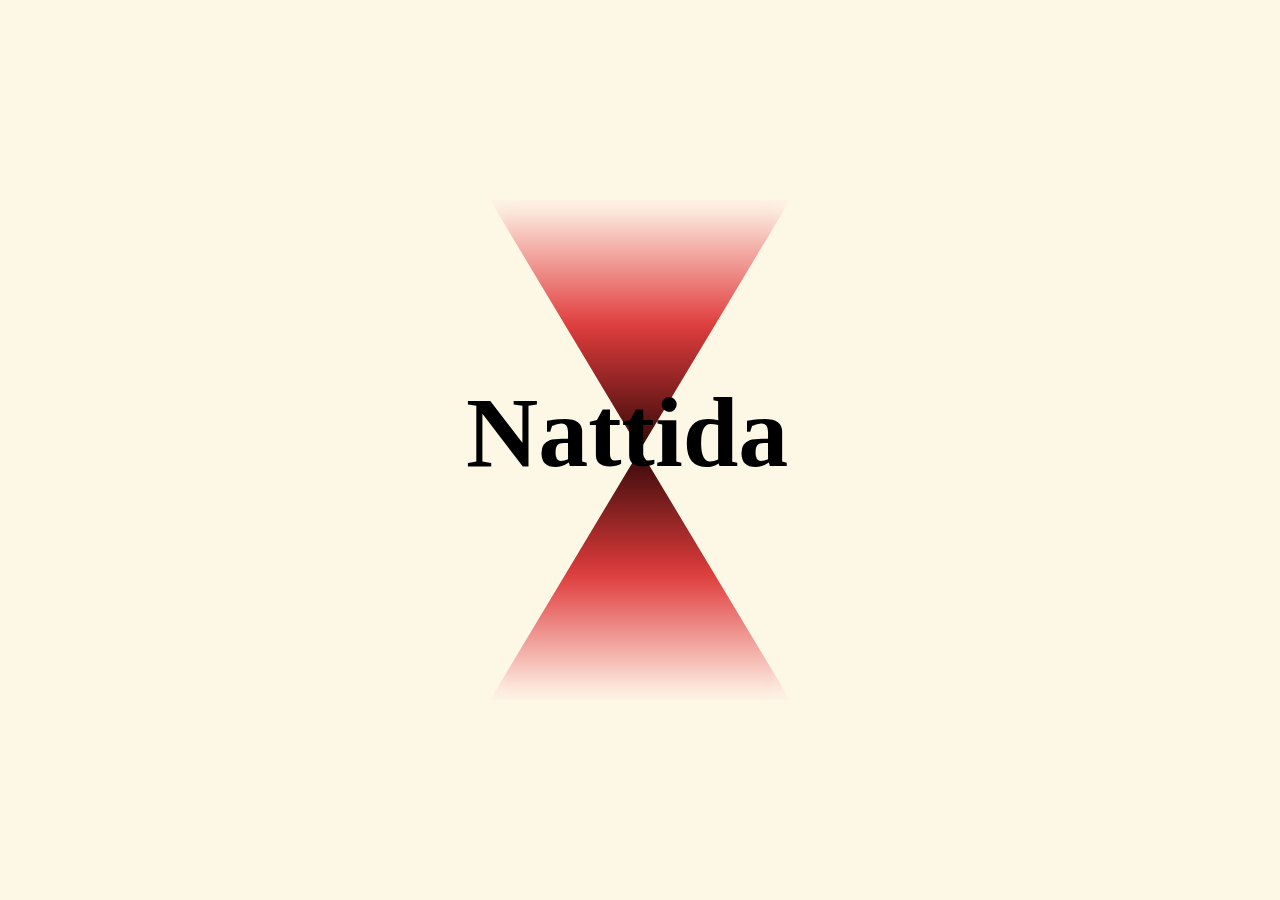
<file: index.html>
<!DOCTYPE html>
<html lang="en">
<head>
  <meta charset="UTF-8" />
  <meta name="viewport" content="width=device-width, initial-scale=1.0" />
  <title>Nattida Logo</title>
  <link rel="stylesheet" href="N.css" />
</head>
<body>
    <a href="Home.html" class="name">Nattida</a>
    <div class="logo">
    <div class="hourglass"></div>
    <div class="container"></div>
    <div class="triangle"></div>
  </div>
 </a>
</body>

</html>
</file>
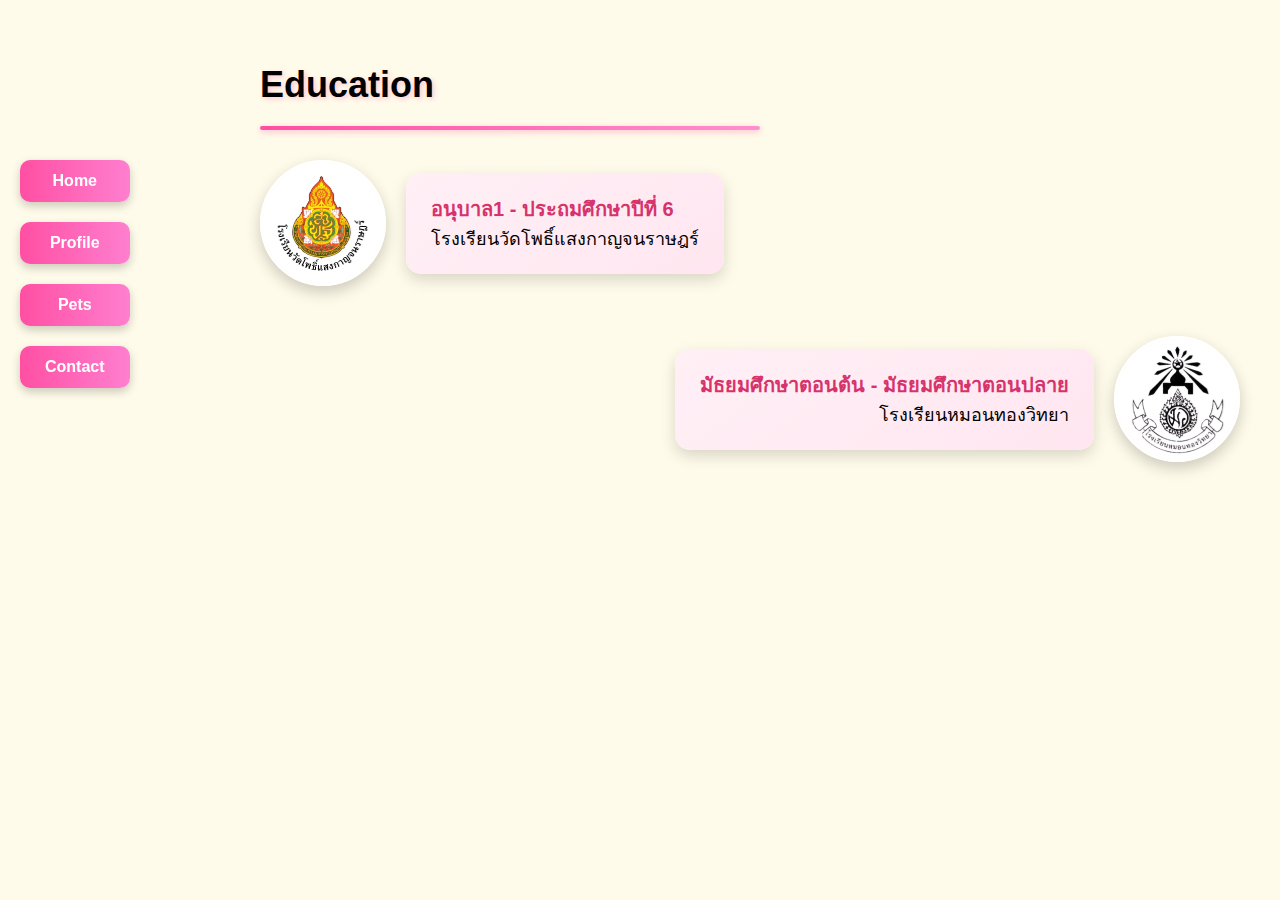
<file: Education.html>
<!DOCTYPE html>
<html lang="th">
<head>
  <meta charset="UTF-8">
  <title>Education</title>
  <link rel="stylesheet" href="Education.css">
</head>
<body>

  <!-- เมนูด้านซ้าย -->
  <div class="sidebar">
    <a href="Home.html">Home</a>
    <a href="Profile.html">Profile</a>
    <a href="pets.html">Pets</a>
    <a href="contact.html">Contact</a>
  </div>

  <!-- เนื้อหา -->
 <div class="content">
  <h1>Education</h1>
  <hr>

  <!-- โรงเรียนวัดโพธิ์ฯ ด้านซ้าย -->
<!-- โรงเรียนวัดโพธิ์ฯ ด้านซ้าย -->
<div class="school">
  <img src="school2.jpg" alt="โรงเรียนวัดโพธิ์แสงกาญจนราษฎร์" class="logo">
  <div class="text-box">
    <b>อนุบาล1 - ประถมศึกษาปีที่ 6</b><br>
    โรงเรียนวัดโพธิ์แสงกาญจนราษฎร์
  </div>
</div>

<!-- โรงเรียนหมอนทองวิทยา ด้านขวา -->
<div class="school reverse">
  <img src="school1.jpg" alt="โรงเรียนหมอนทองวิทยา" class="logo">
  <div class="text-box">
    <b>มัธยมศึกษาตอนต้น - มัธยมศึกษาตอนปลาย</b><br>
    โรงเรียนหมอนทองวิทยา
  </div>
</div>


</body>
</file>
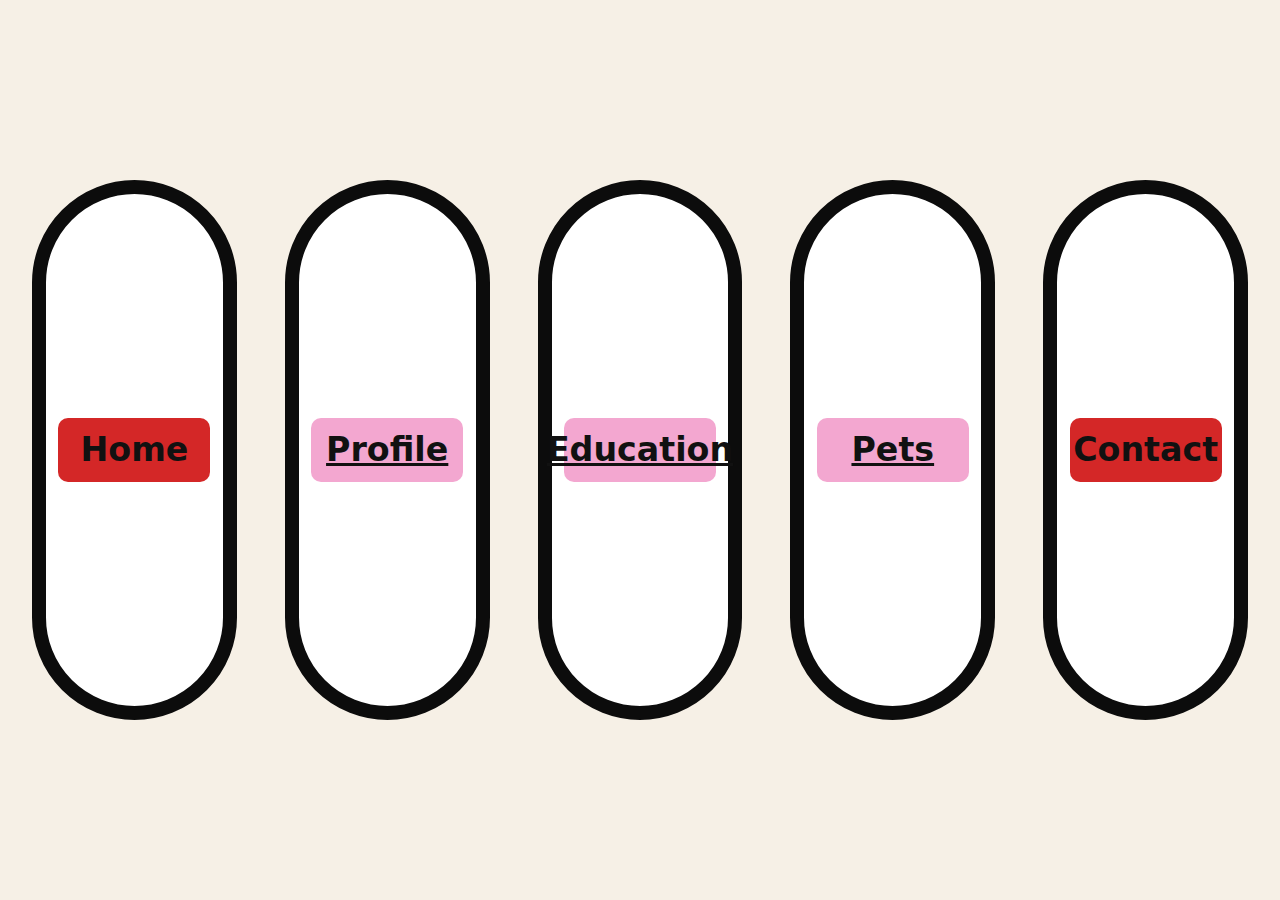
<file: Home.html>
<!DOCTYPE html>
<html lang="th">
<head>
  <meta charset="UTF-8" />
  <meta name="viewport" content="width=device-width, initial-scale=1" />
  <title>Pill Menu</title>
  <link rel="stylesheet" href="Home.css" />
</head>
<body>
  <main class="wrap">
    <div class="pill">
      <div class="label red">Home</div>
    </div>

    <div class="pill">
  <a href="Profile.html" class="label pink">Profile</a>
</div>

    

    <div class="pill">
  <a href="Education.html" class="label pink">Education</a>
</div>
    
<div class="pill">
  <a href="Pets.html" class="label pink">Pets</a>
</div>
    


    <div class="pill">
      <div class="label red">Contact</div>
    </div>
  </main>
</body>
</html>
</file>
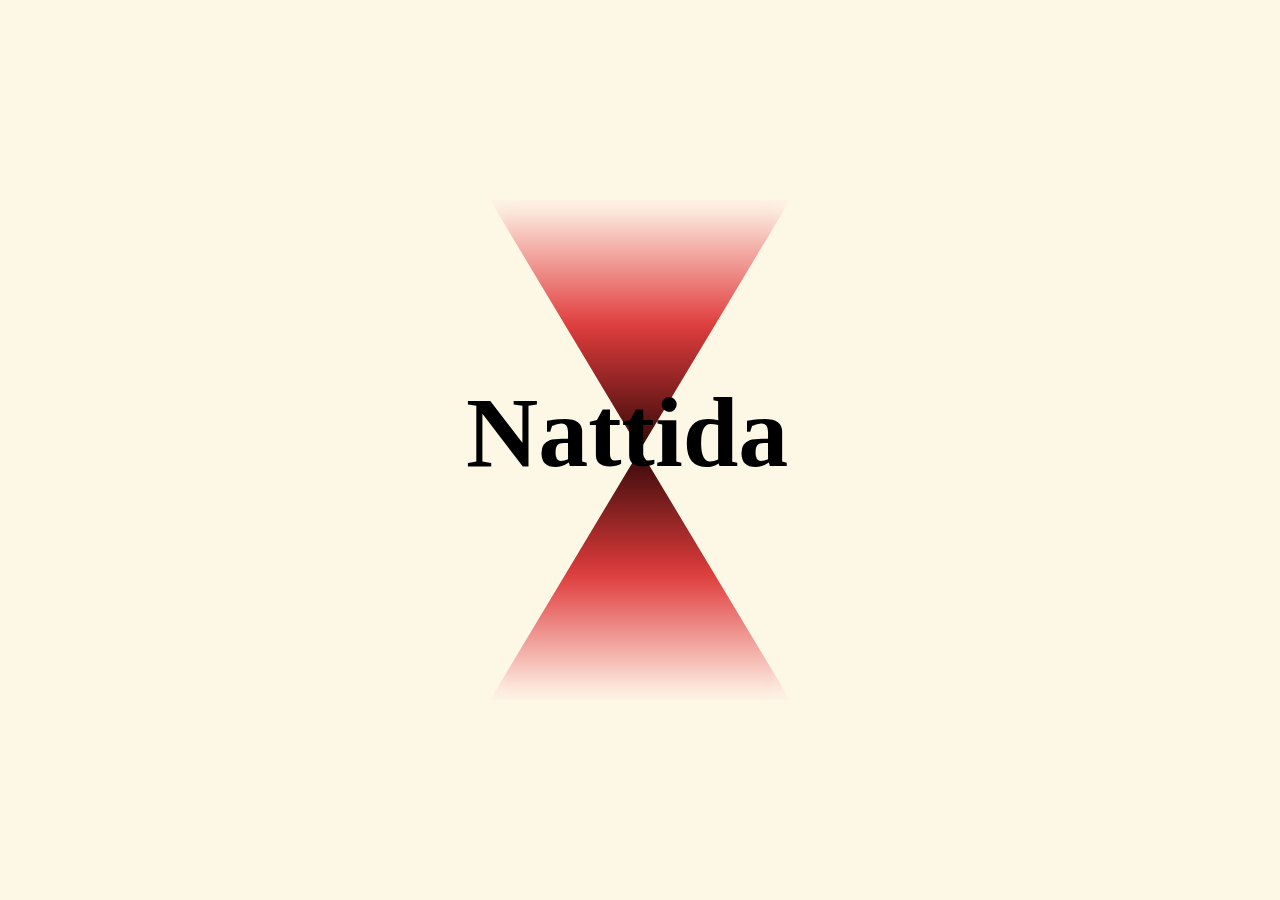
<file: N.html>
<!DOCTYPE html>
<html lang="en">
<head>
  <meta charset="UTF-8" />
  <meta name="viewport" content="width=device-width, initial-scale=1.0" />
  <title>Nattida Logo</title>
  <link rel="stylesheet" href="N.css" />
</head>
<body>
    <a href="Home.html" class="name">Nattida</a>
    <div class="logo">
    <div class="hourglass"></div>
    <div class="container"></div>
    <div class="triangle"></div>
  </div>
 </a>
</body>
</html>
</file>
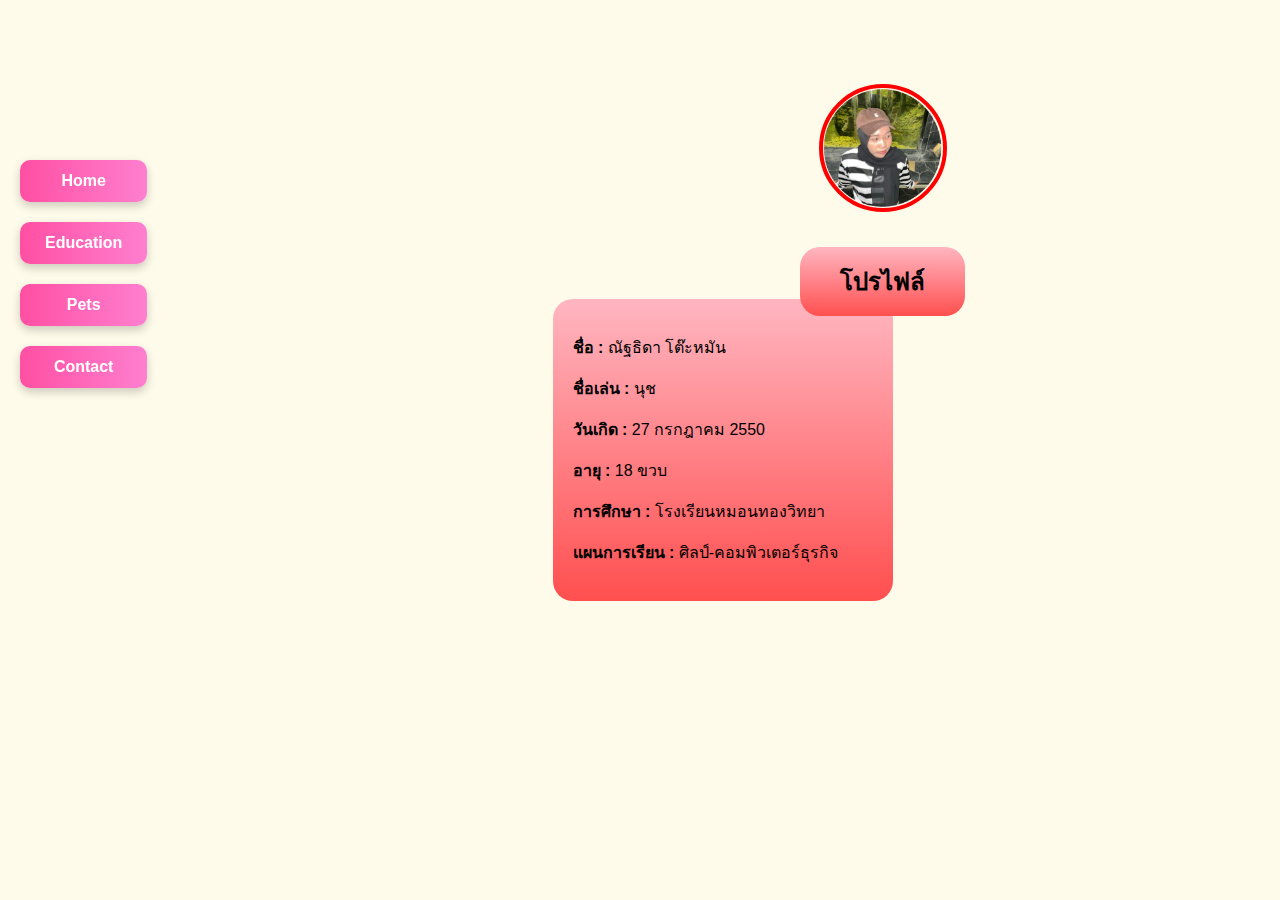
<file: Profile.html>
<!DOCTYPE html>
<html lang="th">
<head>
  <meta charset="UTF-8">
  <meta name="viewport" content="width=device-width, initial-scale=1.0">
  <title>Profile</title>
  <link rel="stylesheet" href="Profile.css">
</head>
<body>
 <!-- เมนูด้านซ้าย -->
  <div class="sidebar">
    <a href="Home.html">Home</a>
    <a href="Education.html">Education</a>
    <a href="pets.html">Pets</a>
    <a href="contact.html">Contact</a>
  </div>

<div class="profile-header">
  <div class="profile-pic">
    <img src="N.png" alt="Profile Picture">
  </div>
  <div class="profile-title">โปรไฟล์</div>
</div>



<div class="profile-box">
  <p><strong>ชื่อ :</strong> ณัฐธิดา โต๊ะหมัน</p>
  <p><strong>ชื่อเล่น :</strong> นุช</p>
  <p><strong>วันเกิด :</strong> 27 กรกฎาคม 2550</p>
  <p><strong>อายุ :</strong> 18 ขวบ</p>
  <p><strong>การศึกษา :</strong> โรงเรียนหมอนทองวิทยา</p>
  <p><strong>แผนการเรียน :</strong> ศิลป์-คอมพิวเตอร์ธุรกิจ</p>
</div>
</body>
</html>
</file>
<file: N.css>
body {
    margin: 0;
    padding: 0;
    background: #fdf8e6;
    display: flex;
    justify-content: center;
    align-items: center;
    height: 100vh;
  }
  
  .logo {
    position: relative;
    width: 300px;
    height: 500px;
  }
  
  .hourglass {
    position: absolute;
    width: 100%;
    height: 100%;
    background: linear-gradient(to bottom, rgb(255, 248, 236), rgb(224, 60, 60), rgb(49, 7, 7), rgb(224, 60, 60), rgb(255, 248, 236));
    clip-path: polygon(0 0, 100% 0, 50% 50%, 100% 100%, 0 100%, 50% 50%);
    filter: blur(10px);
  }
  
  .name {
    position: absolute;
    top: 48%;
    left: 49%;
    transform: translate(-50%, -50%);
    font-family: 'Brush Script MT', cursive;
    font-size: 100px;
    font-weight: bold;
    color: rgb(0, 0, 0);
    z-index: 1;
        text-decoration: none;
        z-index: 1;  
  }
</file>
<file: Education.css>
body {
  margin: 0;
  font-family: "Tahoma", sans-serif;
  background-color: #fffbea;
}

hr {
  border: none;
  height: 4px;
  background: linear-gradient(to right, #ff4fa3, #ff8fcf);
  width: 500px;
  margin: 20px 0 30px 0;
  border-radius: 4px;
  box-shadow: 0 2px 6px rgba(255, 79, 163, 0.4);
  transition: 0.3s ease;
}
hr:hover {
  transform: scaleX(1.05);
}

/* ปุ่ม Back */
.back-btn {
  position: absolute;
  top: 60px;
  left: 20px;
  background: linear-gradient(to right, #ff4fa3, #ff6fcf);
  padding: 10px 20px;
  border-radius: 25px;
  box-shadow: 0 4px 10px rgba(0,0,0,0.2);
  transition: transform 0.3s ease, box-shadow 0.3s ease;
}
.back-btn a {
  color: white;
  text-decoration: none;
  font-weight: bold;
}
.back-btn:hover {
  transform: translateY(-3px) scale(1.05);
  box-shadow: 0 6px 15px rgba(0,0,0,0.3);
}

/* กล่องข้อความ */
.text-box {
  background: linear-gradient(145deg, #fff0f6, #ffe6f0);
  padding: 20px 25px;
  border-radius: 15px;
  box-shadow: 0 6px 15px rgba(0,0,0,0.15);
  max-width: 500px;
  font-size: 18px;
  line-height: 1.6;
  transition: transform 0.3s ease, box-shadow 0.3s ease;
}
.text-box b {
  font-size: 20px;
  color: #d6336c;
}
.text-box:hover {
  transform: translateY(-5px);
  box-shadow: 0 12px 25px rgba(255, 79, 163, 0.3);
}

/* Sidebar */
.sidebar {
  position: fixed;
  top: 160px;
  left: 20px;
  display: flex;
  flex-direction: column;
  gap: 20px;
}
.sidebar a {
  background: linear-gradient(to right, #ff4fa3, #ff7fcf);
  color: white;
  text-decoration: none;
  padding: 12px 25px;
  border-radius: 10px;
  font-weight: bold;
  display: block;
  text-align: center;
  box-shadow: 0 4px 10px rgba(0,0,0,0.2);
  transition: transform 0.3s ease, box-shadow 0.3s ease;
}
.sidebar a:hover {
  transform: translateX(5px);
  box-shadow: 0 8px 20px rgba(255, 79, 163, 0.4);
}

/* Content */
.content {
  padding: 40px;
  margin-left: 220px;
}
.content h1 {
  font-size: 36px;
  margin-bottom: 10px;
  text-shadow: 2px 2px 5px rgba(255, 79, 163, 0.3);
}
.content p {
  font-size: 20px;
  line-height: 1.6;
}

/* School layout */
.school {
  display: flex;
  align-items: center;
  text-align: left;
  gap: 20px;
  margin-bottom: 50px;
}
.school.reverse {
  flex-direction: row-reverse;
  text-align: right;
}

/* โลโก้ */
.logo {
  width: 120px;
  height: 120px;
  object-fit: cover;
  border-radius: 50%;
  border: 3px solid #ffffff;
  box-shadow: 0 6px 15px rgba(0,0,0,0.2);
  transition: transform 0.3s ease, box-shadow 0.3s ease;
}
.logo:hover {
  transform: scale(1.1) rotate(3deg);
  box-shadow: 0 12px 25px rgba(255, 79, 163, 0.5);
}
</file>
<file: Home.css>
/* พื้นหลังโทนอุ่นคล้ายกระดาษ */
:root{
    --bg:#f6f0e6;
    --border:#0c0c0c;
    --red:#d42727;
    --pink:#f3a7d0;
  }
  
  *{box-sizing:border-box}
  html,body{height:100%}
  body{
    margin:0;
    background: var(--bg);
    font-family: system-ui, -apple-system, "Segoe UI", Roboto, Arial, sans-serif;
  }
  
  /* วางแคปซูลเป็นแถว กึ่งกลางหน้าจอ */
  .wrap{
    min-height:100%;
    display:flex;
    align-items:center;
    justify-content:center;
    gap: clamp(20px, 5vw, 48px);
    padding: 40px 20px;
  }
  
 /* ตัวแคปซูล - สูงขึ้น */
/* ตัวแคปซูล - responsive สูงขึ้น */
.pill {
  width: clamp(120px, 16vw, 220px);
  height: clamp(400px, 60vh, 600px); /* desktop สูงขึ้น */
  border: clamp(6px, 1.2vw, 14px) solid var(--border);
  border-radius: 999px;
  background: #fff;
  position: relative;
  display: flex;
  align-items: center;
  justify-content: center;
  transition: height 0.3s ease;
}

/* Tablet */
@media (max-width: 1024px) {
  .pill {
    height: clamp(300px, 50vh, 450px);
  }
}

/* Mobile */
@media (max-width: 767px) {
  .pill {
    height: clamp(240px, 45vh, 360px); /* สูงกว่าเดิมเล็กน้อย */
  }
}

  
  /* แถบพาดกลาง */
  .label{
    position:absolute;
    left: 7%;
    right: 7%;
    height: clamp(36px, 8vh, 64px);
    border-radius: 10px;
    display:flex;
    align-items:center;
    justify-content:center;
    font-weight: 900;
    font-size: clamp(16px, 2.6vw, 44px);
    line-height:1;
    text-align:center;
  }
  
  /* สีของแถบ */
  .label.red{ background: var(--red); color:#111; }
  .label.pink{ background: var(--pink); color:#111; }
</file>
<file: Profile.css>
/* style.css */

/* =================== Body =================== */
body {
  margin: 0;
  height: 100vh;                  /* สูงเต็มหน้าจอ */
  display: flex;
  justify-content: center;        /* จัดกึ่งกลางแนวนอน */
  align-items: center;            /* จัดกึ่งกลางแนวตั้ง */
  background-color: #fffbea;
  font-family: "Tahoma", sans-serif;
}

/* =================== Container =================== */
.container {
  text-align: left;
  width: 100%;
  padding-left: 20px;
  box-sizing: border-box;
}

/* =================== Back Button =================== */
.back-btn {
  position: absolute;
  top: 60px;
  left: 20px;
  background: linear-gradient(to right, #ff4fa3, #ff6fcf);
  padding: 10px 20px;
  border-radius: 25px;
  box-shadow: 0 4px 10px rgba(0,0,0,0.2);
  transition: transform 0.3s ease, box-shadow 0.3s ease;
}
.back-btn a {
  color: white;
  text-decoration: none;
  font-weight: bold;
}
.back-btn:hover {
  transform: translateY(-3px) scale(1.05);
  box-shadow: 0 6px 15px rgba(0,0,0,0.3);
}

/* =================== Text Box =================== */
.text-box {
  background: linear-gradient(145deg, #fff0f6, #ffe6f0);
  padding: 20px 25px;
  border-radius: 15px;
  box-shadow: 0 6px 15px rgba(0,0,0,0.15);
  max-width: 500px;
  font-size: 18px;
  line-height: 1.6;
  transition: transform 0.3s ease, box-shadow 0.3s ease;
}
.text-box b {
  font-size: 20px;
  color: #d6336c;
}
.text-box:hover {
  transform: translateY(-5px);
  box-shadow: 0 12px 25px rgba(255, 79, 163, 0.3);
}

/* =================== Sidebar =================== */
.sidebar {
  position: fixed;
  top: 160px;
  left: 20px;
  display: flex;
  flex-direction: column;
  gap: 20px;
}
.sidebar a {
  background: linear-gradient(to right, #ff4fa3, #ff7fcf);
  color: white;
  text-decoration: none;
  padding: 12px 25px;
  border-radius: 10px;
  font-weight: bold;
  display: block;
  text-align: center;
  box-shadow: 0 4px 10px rgba(0,0,0,0.2);
  transition: transform 0.3s ease, box-shadow 0.3s ease;
}
.sidebar a:hover {
  transform: translateX(5px);
  box-shadow: 0 8px 20px rgba(255, 79, 163, 0.4);
}

/* =================== Profile Picture =================== */
.profile-pic {
  width: 120px;
  height: 120px;
  border: 4px solid red;
  border-radius: 50%;
  overflow: hidden;
  margin: 0 auto 20px auto;
  position: relative;
  z-index: 2;
  transition: transform 0.5s ease, box-shadow 0.5s ease;
}
.profile-pic img {
  width: 100%;
  height: 100%;
  object-fit: cover;
}
.profile-pic:hover {
  transform: scale(1.1) rotate(3deg);
  box-shadow: 0 10px 20px rgba(0,0,0,0.2);
}

/* =================== Profile Box =================== */
.profile-box {
  background: linear-gradient(to bottom, #ffb6c1, #ff4f4f);
  padding: 20px;
  width: 300px;
  border-radius: 20px;
  color: black;
  text-align: left;
  margin: 0 auto;
  transition: transform 0.3s ease, box-shadow 0.3s ease, background 0.5s ease;
  animation: fadeIn 1s ease forwards;
  animation-delay: 0.5s;
}
.profile-box:hover {
  animation: bounceUp 0.5s ease forwards;
  transform: translateY(-10px) scale(1.05);
  box-shadow: 0 20px 30px rgba(255, 75, 163, 0.4);
  background: linear-gradient(to bottom, #ffc1d1, #ff5f5f);
}

/* =================== Profile Title =================== */
.profile-title {
  font-size: 24px;
  font-weight: bold;
  padding: 15px 40px;
  background: linear-gradient(to bottom, #ffb6c1, #ff4f4f);
  border-radius: 20px;
  color: black;
  text-align: center;
  position: relative;
  transition: transform 0.3s ease, box-shadow 0.3s ease, background 0.5s ease;
  animation: slideIn 1s ease forwards;
  animation-delay: 0.3s;
}
.profile-title:hover {
  animation: bounceUp 0.5s ease forwards;
  transform: translateY(-10px) scale(1.1);
  box-shadow: 0 15px 25px rgba(255, 79, 79, 0.5);
  background: linear-gradient(to bottom, #ff8fc1, #ff6f6f);
}

/* =================== Profile Header =================== */
.profile-header {
  display: flex;
  flex-direction: column;
  justify-content: flex-start;
  align-items: center;
  gap: 15px;
  margin-top: -500px;  /* ระยะห่างจากขอบบน */
  text-align: center;
  transform: translateX(800px); /* ขยับไปขวา */
}

/* =================== Animations =================== */
@keyframes slideIn {
  0% { transform: translateX(-50px); opacity: 0; }
  100% { transform: translateX(0); opacity: 1; }
}

@keyframes fadeIn {
  0% { opacity: 0; transform: translateY(-20px); }
  100% { opacity: 1; transform: translateY(0); }
}

@keyframes bounceUp {
  0%   { transform: translateY(0) scale(1); }
  30%  { transform: translateY(-15px) scale(1.05); }
  50%  { transform: translateY(-10px) scale(1.03); }
  70%  { transform: translateY(-15px) scale(1.05); }
  100% { transform: translateY(0) scale(1); }
}

@keyframes bounceHover {
  0%   { transform: scale(1); }
  30%  { transform: scale(1.1); }
  50%  { transform: scale(0.95); }
  70%  { transform: scale(1.05); }
  100% { transform: scale(1); }
}

@keyframes bounceClick {
  0%   { transform: scale(1); }
  30%  { transform: scale(0.9); }
  50%  { transform: scale(1.1); }
  70%  { transform: scale(0.95); }
  100% { transform: scale(1); }
}

/* =================== Responsive =================== */
/* Tablet */
@media (max-width: 1024px) {
  .profile-header { gap: -15px; }
  .profile-pic { width: 100px; height: 100px; }
  .profile-title { font-size: 20px; padding: 12px 50px; left: -100px; }
}

/* Mobile */
@media (max-width: 767px) {
  .profile-header {
    flex-direction: column;
    align-items: flex-start;
    gap: 10px;
  }
  .profile-pic { width: 80px; height: 80px; }
  .profile-title { font-size: 18px; padding: 8px 30px; left: 0; }
  .profile-box { max-width: 100%; }
}
</file>
